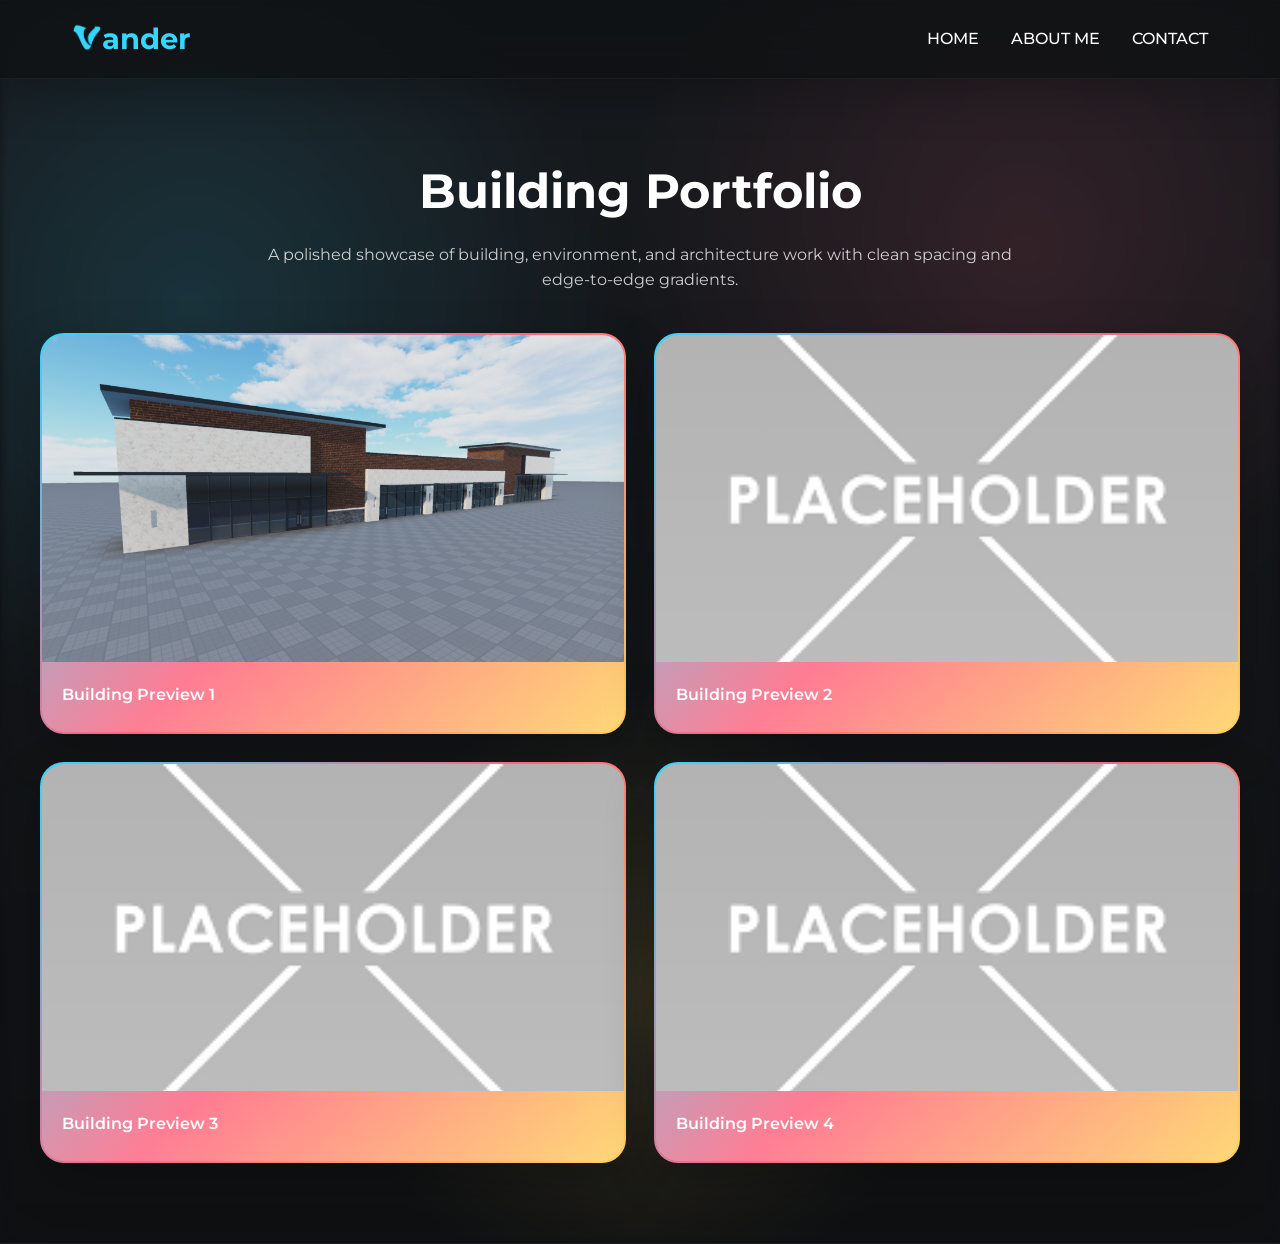
<file: building.html>
<!DOCTYPE html>
<html lang="en">
<head>
    <meta charset="UTF-8">
    <meta name="viewport" content="width=device-width, initial-scale=1.0">
    <title>Building</title>
    <link rel="preconnect" href="https://fonts.googleapis.com">
    <link rel="preconnect" href="https://fonts.gstatic.com" crossorigin>
    <link href="https://fonts.googleapis.com/css2?family=Montserrat:wght@300;400;500;600;700&display=swap" rel="stylesheet">
    <link rel="stylesheet" href="styles.css">
    <link rel="stylesheet" href="styles.css">
    <style>
  .logo { display: flex; align-items: center; }
  .logo-icon { height: 1em; width: auto; position: relative; top: -0.04em; }
    </style>
</head>
<body>
    <nav class="navbar">
        <div class="nav-container">
            <div class="logo"><img src="vanders-favicon.webp" alt="V" class="logo-icon">ander</div>
            <ul class="nav-menu">
                <li><a href="index.html#home" class="nav-link">HOME</a></li>
                <li><a href="index.html#about" class="nav-link">ABOUT ME</a></li>
                <li><a href="index.html#contact" class="nav-link">CONTACT</a></li>
            </ul>
            <div class="hamburger">
                <span></span>
                <span></span>
                <span></span>
            </div>
        </div>
    </nav>
    <main class="page-content">
        <section class="gallery-showcase">
            <div class="gallery-header">
                <h1>Building Portfolio</h1>
                <p>A polished showcase of building, environment, and architecture work with clean spacing and edge-to-edge gradients.</p>
            </div>
            <div class="gallery-grid">
                <figure class="gallery-card">
                    <img src="assets/vanders-project-1.webp" alt="Building placeholder 1" class="gallery-image" loading="lazy">
                    <figcaption class="gallery-caption">Building Preview 1</figcaption>
                </figure>
                <figure class="gallery-card">
                    <img src="assets/placeholderimage.png" alt="Building placeholder 2" class="gallery-image" loading="lazy">
                    <figcaption class="gallery-caption">Building Preview 2</figcaption>
                </figure>
                <figure class="gallery-card">
                    <img src="assets/placeholderimage.png" alt="Building placeholder 3" class="gallery-image" loading="lazy">
                    <figcaption class="gallery-caption">Building Preview 3</figcaption>
                </figure>
                <figure class="gallery-card">
                    <img src="assets/placeholderimage.png" alt="Building placeholder 4" class="gallery-image" loading="lazy">
                    <figcaption class="gallery-caption">Building Preview 4</figcaption>
                </figure>
            </div>
        </section>
    </main>
    <script src="script.js"></script>
</body>
</html>
</file>
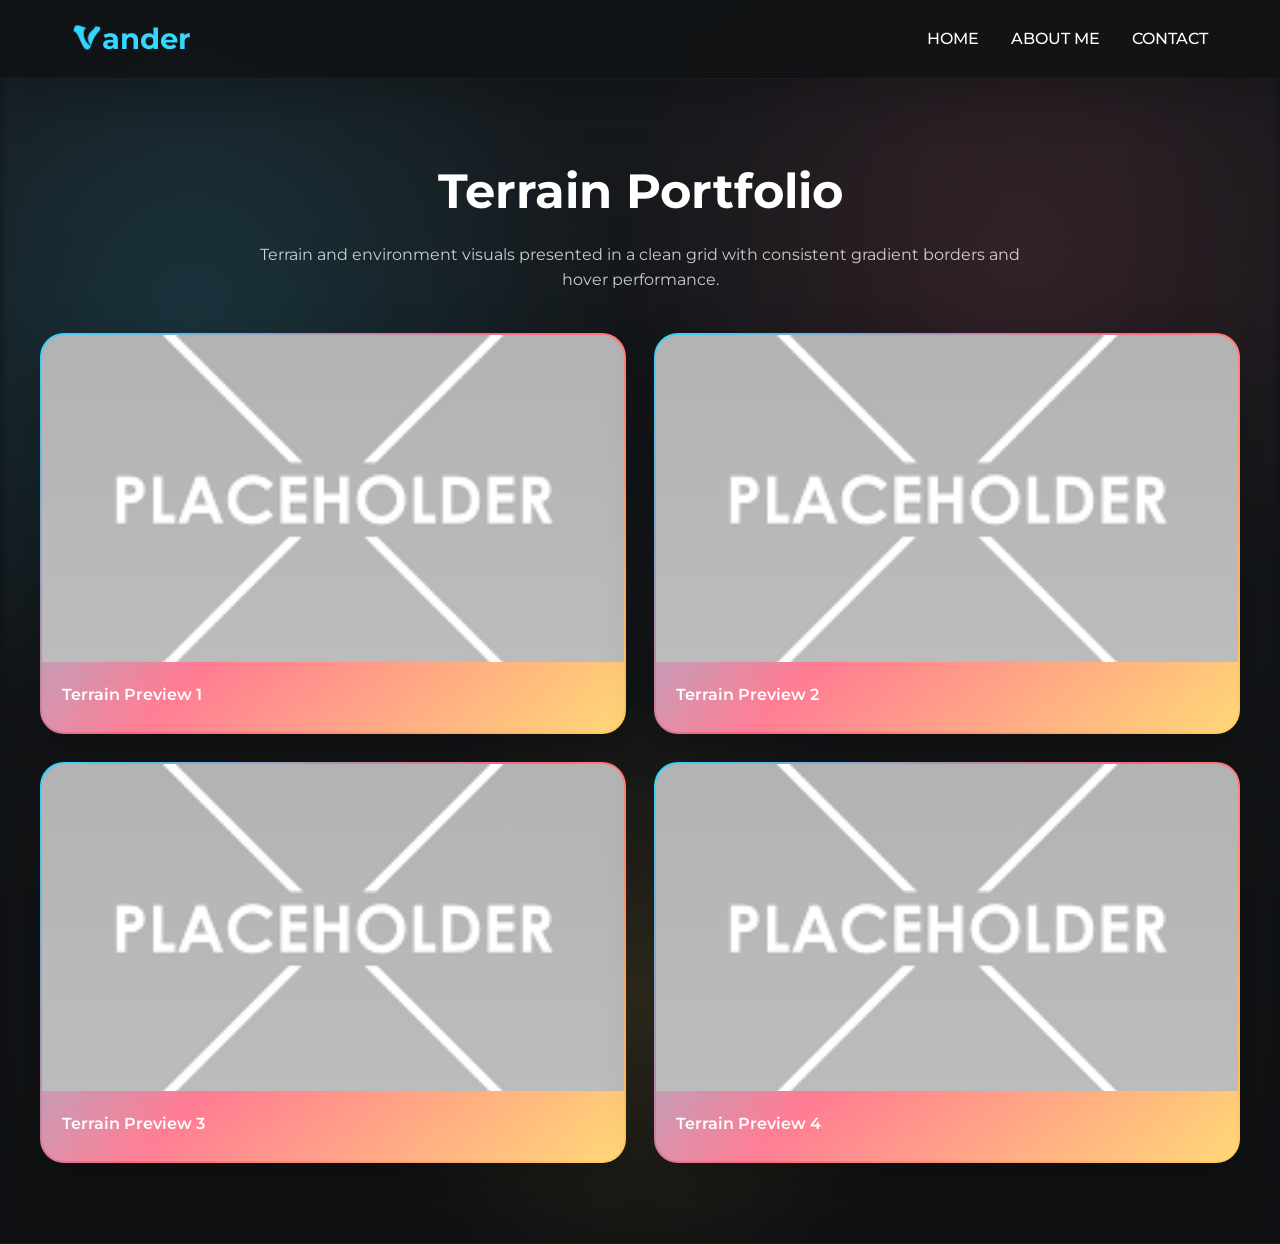
<file: terrain.html>
<!DOCTYPE html>
<html lang="en">
<head>
    <meta charset="UTF-8">
    <meta name="viewport" content="width=device-width, initial-scale=1.0">
    <title>Terrain</title>
    <link rel="preconnect" href="https://fonts.googleapis.com">
    <link rel="preconnect" href="https://fonts.gstatic.com" crossorigin>
    <link href="https://fonts.googleapis.com/css2?family=Montserrat:wght@300;400;500;600;700&display=swap" rel="stylesheet">
    <link rel="stylesheet" href="styles.css">
    <link rel="stylesheet" href="styles.css">
    <style>
  .logo { display: flex; align-items: center; }
  .logo-icon { height: 1em; width: auto; position: relative; top: -0.04em; }
    </style>
</head>
<body>
    <nav class="navbar">
        <div class="nav-container">
            <div class="logo"><img src="vanders-favicon.webp" alt="V" class="logo-icon">ander</div>
            <ul class="nav-menu">
                <li><a href="index.html#home" class="nav-link">HOME</a></li>
                <li><a href="index.html#about" class="nav-link">ABOUT ME</a></li>
                <li><a href="index.html#contact" class="nav-link">CONTACT</a></li>
            </ul>
            <div class="hamburger">
                <span></span>
                <span></span>
                <span></span>
            </div>
        </div>
    </nav>
    <main class="page-content">
        <section class="gallery-showcase">
            <div class="gallery-header">
                <h1>Terrain Portfolio</h1>
                <p>Terrain and environment visuals presented in a clean grid with consistent gradient borders and hover performance.</p>
            </div>
            <div class="gallery-grid">
                <figure class="gallery-card">
                    <img src="assets/placeholderimage.png" alt="Terrain placeholder 1" class="gallery-image" loading="lazy">
                    <figcaption class="gallery-caption">Terrain Preview 1</figcaption>
                </figure>
                <figure class="gallery-card">
                    <img src="assets/placeholderimage.png" alt="Terrain placeholder 2" class="gallery-image" loading="lazy">
                    <figcaption class="gallery-caption">Terrain Preview 2</figcaption>
                </figure>
                <figure class="gallery-card">
                    <img src="assets/placeholderimage.png" alt="Terrain placeholder 3" class="gallery-image" loading="lazy">
                    <figcaption class="gallery-caption">Terrain Preview 3</figcaption>
                </figure>
                <figure class="gallery-card">
                    <img src="assets/placeholderimage.png" alt="Terrain placeholder 4" class="gallery-image" loading="lazy">
                    <figcaption class="gallery-caption">Terrain Preview 4</figcaption>
                </figure>
            </div>
        </section>
    </main>
    <script src="script.js"></script>
</body>
</html>
</file>
<file: styles.css>
/* General Styles */
* {
    margin: 0;
    padding: 0;
    box-sizing: border-box;
}

:root {
    --accent-start: #35d6ff;
    --accent-mid: #ff6580;
    --accent-end: #ffd15c;
    --accent-gradient: linear-gradient(135deg, var(--accent-start), var(--accent-mid), var(--accent-end));
    --primary-color: #35d6ff;
    --secondary-color: #ffffff;
    --text-color: #ffffff;
    --muted-color: rgba(255, 255, 255, 0.78);
    --surface-color: #0f1113;
    --surface-alt: rgba(24, 27, 31, 0.82);
    --surface-card: rgba(28, 33, 38, 0.88);
    --border-color: rgba(255, 255, 255, 0.08);
    --white: #ffffff;
    --shadow: 0 8px 30px rgba(255, 255, 255, 0.08);
    --shadow-strong: 0 10px 40px rgba(255, 255, 255, 0.14);
    --transition: all 0.3s ease;
}

html {
    scroll-behavior: smooth;
}

body {
    font-family: 'Montserrat', sans-serif;
    color: var(--text-color);
    line-height: 1.6;
    background-color: var(--surface-color);
    background-image:
        radial-gradient(circle at 15% 20%, rgba(57, 255, 0, 0.08), transparent 25%),
        radial-gradient(circle at 80% 15%, rgba(255, 255, 255, 0.06), transparent 22%),
        radial-gradient(circle at 50% 80%, rgba(57, 255, 0, 0.05), transparent 18%);
    background-attachment: fixed;
    background-size: cover;
    position: relative;
}

body::before {
    content: '';
    position: fixed;
    inset: 0;
    background: rgba(255, 255, 255, 0.03);
    backdrop-filter: blur(14px);
    pointer-events: none;
    z-index: -1;
}

/* Navigation Bar */
.navbar {
    position: fixed;
    top: 0;
    width: 100%;
    background: rgba(15, 17, 19, 0.78);
    color: var(--secondary-color);
    padding: 1rem 0;
    box-shadow: 0 18px 45px rgba(0, 0, 0, 0.22);
    backdrop-filter: blur(16px);
    border-bottom: 1px solid rgba(255, 255, 255, 0.05);
    z-index: 1000;
}

.nav-container {
    max-width: 1200px;
    margin: 0 auto;
    padding: 0 2rem;
    display: flex;
    justify-content: space-between;
    align-items: center;
}

.logo {
    font-size: 1.8rem;
    font-weight: bold;
    color: var(--primary-color);
}

.nav-menu {
    display: flex;
    list-style: none;
    gap: 2rem;
}

.nav-link {
    color: var(--secondary-color);
    text-decoration: none;
    font-weight: 500;
    transition: var(--transition);
    position: relative;
}

.nav-link::after {
    content: '';
    position: absolute;
    bottom: -5px;
    left: 0;
    width: 0;
    height: 2px;
    background-color: var(--primary-color);
    transition: var(--transition);
}

.nav-link:hover::after {
    width: 100%;
}

.hamburger {
    display: none;
    flex-direction: column;
    cursor: pointer;
}

.hamburger span {
    width: 25px;
    height: 3px;
    background-color: var(--secondary-color);
    margin: 5px 0;
    transition: var(--transition);
    border-radius: 3px;
}

/* Hero Section */
.hero {
    margin-top: 60px;
    min-height: 100vh;
    display: flex;
    align-items: center;
    justify-content: center;
    background: rgba(15, 17, 19, 0.58);
    color: var(--text-color);
    position: relative;
    overflow: hidden;
    backdrop-filter: blur(14px);
}

.hero-background {
    position: absolute;
    top: 0;
    left: 0;
    right: 0;
    bottom: 0;
    background-image:
        radial-gradient(circle at 15% 25%, rgba(53, 214, 255, 0.16), transparent 30%),
        radial-gradient(circle at 80% 20%, rgba(255, 101, 128, 0.14), transparent 28%),
        radial-gradient(circle at 50% 80%, rgba(255, 209, 92, 0.16), transparent 26%),
        linear-gradient(180deg, rgba(24, 27, 31, 0.96), rgba(15, 17, 19, 0.82));
    animation: float 18s ease-in-out infinite;
    filter: blur(5px);
    opacity: 0.95;
}

@keyframes float {
    0%, 100% {
        transform: translateY(0px);
    }
    50% {
        transform: translateY(-20px);
    }
}

.page-content {
    position: relative;
    min-height: calc(100vh - 60px);
    padding: 120px 2rem 3rem;
    display: flex;
    align-items: center;
    justify-content: center;
    background: rgba(15, 17, 19, 0.7);
    border-top: 1px solid rgba(255, 255, 255, 0.06);
    border-bottom: 1px solid rgba(255, 255, 255, 0.06);
    overflow: hidden;
    backdrop-filter: blur(18px);
}

.page-content::before {
    content: '';
    position: absolute;
    inset: 0;
    background-image:
        radial-gradient(circle at 15% 25%, rgba(53, 214, 255, 0.16), transparent 30%),
        radial-gradient(circle at 80% 20%, rgba(255, 101, 128, 0.14), transparent 28%),
        radial-gradient(circle at 50% 80%, rgba(255, 209, 92, 0.16), transparent 26%),
        linear-gradient(180deg, rgba(24, 27, 31, 0.96), rgba(15, 17, 19, 0.82));
    filter: blur(5px);
    opacity: 0.9;
    z-index: -1;
    animation: float 18s ease-in-out infinite;
}

.blank-page {
    position: relative;
    z-index: 1;
    text-align: center;
}

.blank-page h1 {
    color: var(--text-color);
    font-size: 4rem;
}

.hero-content {
    position: relative;
    z-index: 1;
    text-align: center;
    max-width: 800px;
}

.hero-title {
    font-size: 3.5rem;
    margin: 0 auto 3rem;
    font-family: 'Segoe UI', Tahoma, Geneva, Verdana, sans-serif;
    display: inline-block;
    text-align: center;
    white-space: normal;
    animation: slideUp 0.8s ease-out;
    color: var(--text-color);
}

.hero-subtitle {
    font-size: 1.8rem;
    color: var(--muted-color);
    margin-bottom: 1rem;
    animation: slideUp 0.8s ease-out 0.2s backwards;
}

.hero-description {
    font-size: 1.2rem;
    margin-bottom: 2rem;
    opacity: 0.9;
    animation: slideUp 0.8s ease-out 0.4s backwards;
    color: var(--muted-color);
}

@keyframes slideUp {
    from {
        opacity: 0;
        transform: translateY(30px);
    }
    to {
        opacity: 1;
        transform: translateY(0);
    }
}

@keyframes gradientShift {
    0% {
        background-position: 0% 50%;
    }
    50% {
        background-position: 100% 50%;
    }
    100% {
        background-position: 0% 50%;
    }
}

.cta-button {
    display: inline-block;
    padding: 1rem 2.5rem;
    background: var(--accent-gradient);
    background-size: 300% 300%;
    color: var(--white);
    text-decoration: none;
    border-radius: 50px;
    font-weight: bold;
    transition: var(--transition);
    box-shadow: 0 8px 30px rgba(255, 255, 255, 0.18);
    animation: slideUp 0.8s ease-out 0.6s backwards, gradientShift 10s ease infinite;
}

.cta-button:hover {
    transform: translateY(-3px) scale(1.02);
    box-shadow: 0 14px 40px rgba(255, 255, 255, 0.25), 0 0 40px rgba(50, 249, 255, 0.18);
}

/* About Section */
.about {
    padding: 6rem 2rem;
    background: rgba(15, 17, 19, 0.72);
    border: 1px solid rgba(255, 255, 255, 0.06);
    backdrop-filter: blur(18px);
}

.about-container {
    max-width: 1200px;
    margin: 0 auto;
}

.section-title {
    font-size: 2.5rem;
    text-align: center;
    margin-bottom: 3rem;
    color: var(--text-color);
    position: relative;
}

.section-title::after {
    content: '';
    display: block;
    width: 60px;
    height: 4px;
    background-color: var(--primary-color);
    margin: 0.5rem auto 0;
}

.about-content {
    display: grid;
    grid-template-columns: 1fr 1fr;
    gap: 3rem;
    margin-bottom: 4rem;
}

.about-text h3,
.skills h3 {
    font-size: 1.8rem;
    margin-bottom: 1rem;
    color: var(--secondary-color);
}

.about-text p,
.skills p {
    margin-bottom: 1rem;
    color: var(--muted-color);
    line-height: 1.8;
}

.skills-grid {
    display: grid;
    grid-template-columns: 1fr;
    gap: 1.5rem;
}

.skill-card {
    background: var(--surface-card);
    padding: 1.5rem;
    border-radius: 10px;
    box-shadow: var(--shadow);
    border-left: 4px solid var(--primary-color);
    transition: var(--transition);
}

.skill-card:hover {
    transform: translateX(5px);
    box-shadow: 0 8px 22px rgba(255, 255, 255, 0.16);
}

.skill-card h4 {
    color: var(--primary-color);
    margin-bottom: 0.5rem;
}

/* Projects Section */
.projects {
    margin-top: 4rem;
}

.projects h3 {
    font-size: 1.8rem;
    margin-bottom: 2rem;
    color: var(--secondary-color);
    text-align: center;
}

.projects-grid {
    display: grid;
    grid-template-columns: repeat(auto-fit, minmax(300px, 1fr));
    gap: 2rem;
}

.project-card {
    background: var(--surface-card);
    padding: 2rem;
    border-radius: 10px;
    box-shadow: var(--shadow);
    transition: var(--transition);
    border-top: 4px solid var(--primary-color);
}

.gallery-showcase,
.gfx-showcase {
    width: 100%;
    max-width: 1200px;
    margin: 0 auto;
    padding: 2rem 0;
}

.gallery-header,
.gfx-header {
    text-align: center;
    margin-bottom: 2.5rem;
}

.gallery-header h1,
.gfx-header h1 {
    font-size: 3rem;
    margin-bottom: 0.75rem;
    color: var(--text-color);
}

.gallery-header p,
.gfx-header p {
    color: var(--muted-color);
    max-width: 760px;
    margin: 0 auto;
}

.gallery-grid,
.gfx-grid {
    display: grid;
    grid-template-columns: repeat(2, minmax(0, 1fr));
    gap: 1.75rem;
}

.gallery-card,
.gfx-card {
    position: relative;
    overflow: hidden;
    border-radius: 24px;
    border: 2px solid transparent;
    background: linear-gradient(rgba(255, 255, 255, 0.03), rgba(255, 255, 255, 0.03)) padding-box,
                linear-gradient(135deg, var(--accent-start), var(--accent-mid), var(--accent-end)) border-box;
    background-origin: border-box;
    background-clip: padding-box, border-box;
    box-shadow: 0 18px 50px rgba(0, 0, 0, 0.22);
    transition: transform 0.4s ease, box-shadow 0.4s ease, border-color 0.4s ease;
}

.gallery-card:hover,
.gfx-card:hover {
    transform: translateY(-12px);
    box-shadow: 0 24px 65px rgba(0, 0, 0, 0.32);
    border-color: rgba(255, 255, 255, 0.22);
}

.gallery-card::after,
.gfx-card::after {
    content: '';
    position: absolute;
    inset: 0;
    pointer-events: none;
    background: linear-gradient(180deg, transparent 0%, rgba(255, 255, 255, 0.08) 55%, rgba(255, 255, 255, 0.14) 100%);
}

.gallery-image,
.gfx-image {
    width: 100%;
    display: block;
    aspect-ratio: 16 / 9;
    object-fit: cover;
    border-radius: 0 0 0 0;
}

.gallery-caption,
.gfx-caption {
    position: relative;
    padding: 1.25rem 1.25rem 1.5rem;
    color: var(--secondary-color);
    font-size: 1rem;
    font-weight: 600;
}

@media (max-width: 900px) {
    .gallery-grid,
    .gfx-grid {
        grid-template-columns: 1fr;
    }
}

.project-card:hover {
    transform: translateY(-10px);
    box-shadow: 0 10px 30px rgba(255, 255, 255, 0.18);
}

.project-header {
    display: flex;
    justify-content: space-between;
    align-items: center;
    margin-bottom: 1rem;
}

.project-header h4 {
    color: var(--text-color);
    font-size: 1.3rem;
}

.project-status {
    display: inline-block;
    padding: 0.3rem 0.8rem;
    background-color: var(--primary-color);
    color: var(--white);
    border-radius: 20px;
    font-size: 0.8rem;
    font-weight: bold;
}

.project-status.not-commissionable {
    background-color: #e74c3c;
}

.project-card p {
    color: var(--muted-color);
    margin-bottom: 1.5rem;
    line-height: 1.6;
}

.project-link {
    color: var(--accent-start);
    text-decoration: none;
    font-weight: bold;
    transition: var(--transition);
}

.project-link:hover {
    color: var(--accent-end);
    text-shadow: 0 0 12px rgba(255, 255, 255, 0.2);
}

/* Contact Section */
.contact {
    padding: 6rem 2rem;
    background: rgba(15, 17, 19, 0.72);
    border: 1px solid rgba(255, 255, 255, 0.06);
    backdrop-filter: blur(18px);
    color: var(--text-color);
}

.contact-container {
    max-width: 800px;
    margin: 0 auto;
}

.contact-intro {
    text-align: center;
    font-size: 1.2rem;
    margin-bottom: 3rem;
    opacity: 0.9;
    color: var(--muted-color);
}

.contact-form {
    background: var(--surface-card);
    padding: 2rem;
    border-radius: 10px;
    backdrop-filter: blur(10px);
    border: 1px solid var(--border-color);
    margin-bottom: 3rem;
}

.form-group {
    margin-bottom: 1.5rem;
}

.contact-form input,
.contact-form textarea {
    width: 100%;
    padding: 0.8rem;
    border: 1px solid var(--border-color);
    border-radius: 5px;
    background-color: #111417;
    color: var(--text-color);
    font-family: inherit;
    font-size: 1rem;
    transition: var(--transition);
}

.contact-form input::placeholder,
.contact-form textarea::placeholder {
    color: rgba(255, 255, 255, 0.55);
}

.contact-form input:focus,
.contact-form textarea:focus {
    outline: none;
    background-color: #14191f;
    border-color: var(--primary-color);
    box-shadow: 0 0 10px rgba(57, 255, 0, 0.2);
}

.submit-button {
    width: 100%;
    padding: 1rem;
    background: var(--accent-gradient);
    background-size: 300% 300%;
    color: var(--white);
    border: none;
    border-radius: 5px;
    font-size: 1rem;
    font-weight: bold;
    cursor: pointer;
    transition: var(--transition);
    animation: gradientShift 10s ease infinite;
}

.submit-button:hover {
    transform: translateY(-2px) scale(1.01);
    box-shadow: 0 12px 32px rgba(255, 255, 255, 0.22), 0 0 50px rgba(255, 110, 196, 0.18);
}

.form-message {
    text-align: center;
    margin-top: 1rem;
    font-weight: bold;
    display: none;
}

.form-message.show {
    display: block;
}

.form-message.success {
    color: #4caf50;
}

.form-message.error {
    color: #f44336;
}

.required-star {
    color: #e74c3c;
    font-weight: bold;
}

.contact-form label {
    display: block;
    margin-bottom: 0.5rem;
    color: var(--secondary-color);
    font-weight: 500;
    font-size: 0.95rem;
}

.success-popup {
    position: fixed;
    top: 50%;
    left: 50%;
    transform: translate(-50%, -50%) scale(0);
    z-index: 2000;
    transition: var(--transition);
}

.success-popup.show {
    transform: translate(-50%, -50%) scale(1);
}

.popup-content {
    background-color: var(--white);
    padding: 3rem 2rem;
    border-radius: 15px;
    box-shadow: 0 10px 40px rgba(0, 0, 0, 0.3);
    text-align: center;
    border-top: 5px solid var(--primary-color);
}

.checkmark {
    font-size: 4rem;
    color: #27ae60;
    margin-bottom: 1rem;
    animation: popScaleIn 0.5s ease-out;
}

.popup-content p {
    font-size: 1.3rem;
    color: var(--secondary-color);
    margin: 0;
    font-weight: 600;
}

@keyframes popScaleIn {
    0% {
        transform: scale(0);
    }
    50% {
        transform: scale(1.2);
    }
    100% {
        transform: scale(1);
    }
}

.contact-links {
    text-align: center;
    margin-top: 3rem;
}

.contact-links h3 {
    margin-bottom: 1.5rem;
    color: var(--secondary-color);
}

.social-links {
    display: flex;
    justify-content: center;
    gap: 1.5rem;
    flex-wrap: wrap;
}

.social-link {
    padding: 0.7rem 1.5rem;
    border: 2px solid var(--primary-color);
    color: var(--primary-color);
    text-decoration: none;
    border-radius: 25px;
    transition: var(--transition);
    font-weight: 500;
}

.social-link:hover {
    background-color: var(--primary-color);
    color: var(--white);
}

/* Footer */
.footer {
    background-color: var(--surface-alt);
    color: var(--secondary-color);
    text-align: center;
    padding: 2rem;
    font-size: 0.9rem;
    border-top: none;
}

/* Responsive Design */
@media (max-width: 768px) {
    .hamburger {
        display: flex;
    }

    .nav-menu {
        display: none;
    }

    .nav-menu.active {
        display: flex;
        flex-direction: column;
        position: absolute;
        top: 60px;
        left: 0;
        right: 0;
        background-color: var(--surface-alt);
        padding: 2rem;
        gap: 1rem;
    }

    .hero-title {
        font-size: 2.5rem;
    }

    .hero-subtitle {
        font-size: 1.3rem;
    }

    .hero-description {
        font-size: 1rem;
    }

    .about-content {
        grid-template-columns: 1fr;
    }

    .projects-grid {
        grid-template-columns: 1fr;
    }

    .section-title {
        font-size: 2rem;
    }

    .social-links {
        flex-direction: column;
        gap: 1rem;
    }

    .social-link {
        display: block;
    }
}

@media (max-width: 480px) {
    .nav-container {
        padding: 0 1rem;
    }

    .hero-title {
        font-size: 2rem;
    }

    .hero-subtitle {
        font-size: 1.1rem;
    }

    .section-title {
        font-size: 1.8rem;
    }

    .about {
        padding: 3rem 1rem;
    }

    .contact {
        padding: 3rem 1rem;
    }

    .cta-button {
        padding: 0.8rem 2rem;
        font-size: 0.95rem;
    }
}
</file>
